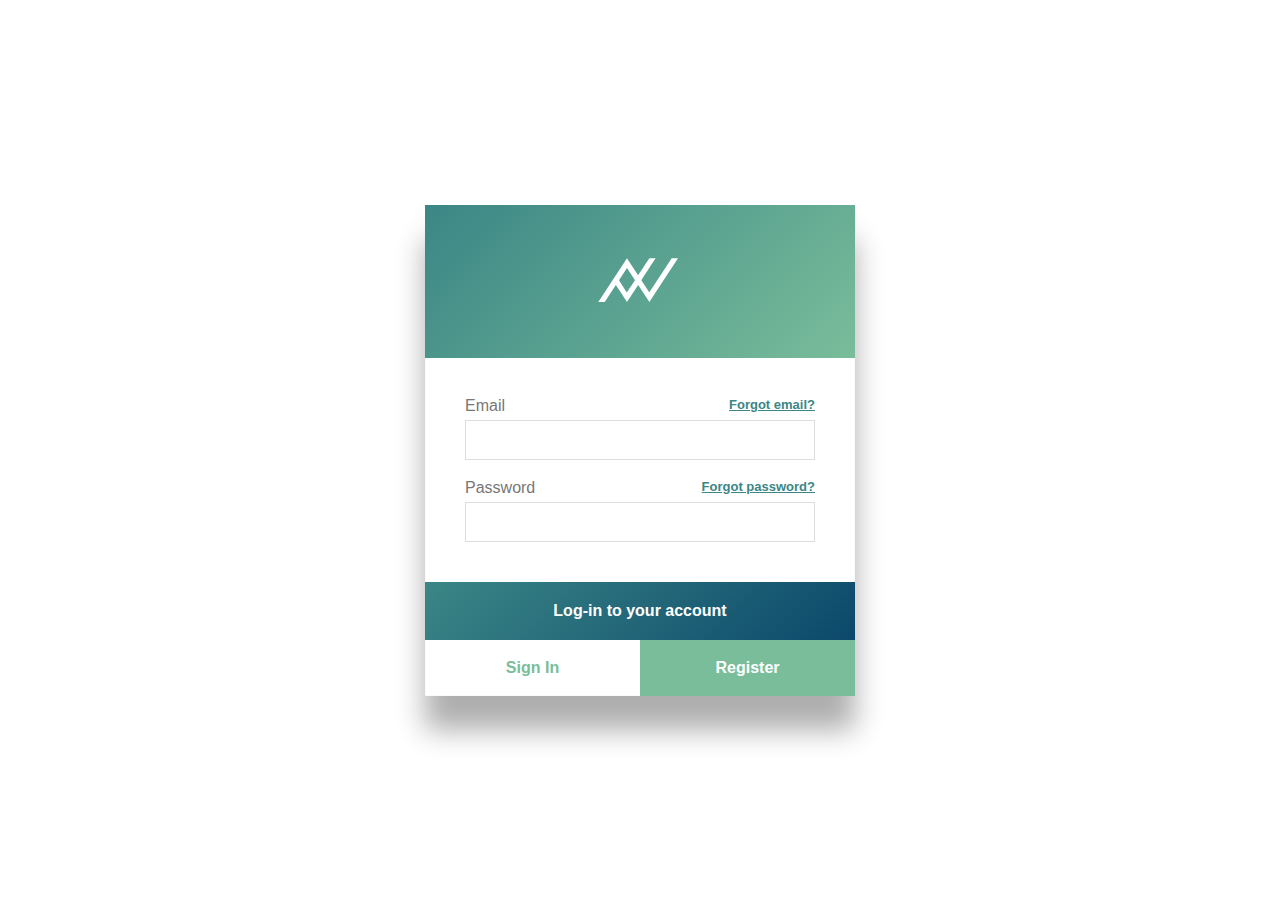
<file: 001/index.html>
<!doctype html>
<html>
  <head>
    <title>Daily UI :: 001</title>
    <link rel="stylesheet" type="text/css" href="reset.css"> <!-- CSS Reset -->
    <link rel="stylesheet" type="text/css" href="http://code.ionicframework.com/ionicons/2.0.1/css/ionicons.min.css"> <!-- Ionicons CDN -->
    <link rel="stylesheet" type="text/css" href="style.css"> <!-- Compiled stylesheet from SCSS -->
  </head>
  <body>
    <div id="page-wrapper">
      <div id="modal-wrapper">
        <div id="modal">
          <div id="cards">
            <div class="card" id="login">
              <div class="box">
                <svg version="1.1" id="Layer_1" xmlns="http://www.w3.org/2000/svg" xmlns:xlink="http://www.w3.org/1999/xlink" x="0px" y="0px" width="84px" height="70px" viewBox="0 0 600 332" enable-background="new 0 0 600 332" xml:space="preserve">
                  <path id="SVGID_1_" d="M48.207,322.346H2.201l195.546-296.91l29.083,24.881L48.207,322.346L48.207,322.346z M366.916,323.3L184.581,45.545l22.235-34.362l182.337,277.754L366.916,323.3L366.916,323.3z M206.816,322.346c0,0-32.511-50.283-67.621-102.999c-7.233-10.859-14.576-21.821-21.768-32.47c-0.586-0.867,14.985-46.926,21.658-36.678c7.217,11.086,14.388,22.232,21.347,33.138c36.734,57.58,67.509,108.465,67.509,108.465L206.816,322.346L206.816,322.346z M313.043,162.238l-39.053,59.399c-31.744,48.284-57.467,87.41-57.467,87.41l-31.942-22.019c0,0,29.998-44.644,67.215-101.253c5.132-7.806,10.351-15.742,15.577-23.694c4.91-7.47,9.831-14.953,14.699-22.356C321.356,79.969,366.42,11.184,366.42,11.184h45.049C411.469,11.184,353.769,100.292,313.043,162.238L313.043,162.238z M375.986,309.048l-29.083-24.882L526.486,11.184h45.046L375.986,309.048L375.986,309.048z"></path>
                </svg>
              </div>
              <form id="login-form">
                <label>Email
                  <a href="#" title="Forgot email?" class="tip">Forgot email?</a>
                </label>
                <input type="text" id="login-email" class="textbox">
                <label>Password
                  <a href="#" title="Forgot password?" class="tip">Forgot password?</a>
                </label>
                <input type="password" id="login-password" class="textbox">
              </form>
              <button type="submit" class="proceed">Log-in to your account <i class="ion-ios-arrow-thin-right"></i></button>
            </div>
            <div class="card" id="register">
              <div class="box">
              <div id="branding-small">
                <svg version="1.1" id="Layer_1" xmlns="http://www.w3.org/2000/svg" xmlns:xlink="http://www.w3.org/1999/xlink" x="0px" y="0px" width="42px" height="35px" viewBox="0 0 600 332" enable-background="new 0 0 600 332" xml:space="preserve">
                  <path id="SVGID_1_" d="M48.207,322.346H2.201l195.546-296.91l29.083,24.881L48.207,322.346L48.207,322.346z M366.916,323.3L184.581,45.545l22.235-34.362l182.337,277.754L366.916,323.3L366.916,323.3z M206.816,322.346c0,0-32.511-50.283-67.621-102.999c-7.233-10.859-14.576-21.821-21.768-32.47c-0.586-0.867,14.985-46.926,21.658-36.678c7.217,11.086,14.388,22.232,21.347,33.138c36.734,57.58,67.509,108.465,67.509,108.465L206.816,322.346L206.816,322.346z M313.043,162.238l-39.053,59.399c-31.744,48.284-57.467,87.41-57.467,87.41l-31.942-22.019c0,0,29.998-44.644,67.215-101.253c5.132-7.806,10.351-15.742,15.577-23.694c4.91-7.47,9.831-14.953,14.699-22.356C321.356,79.969,366.42,11.184,366.42,11.184h45.049C411.469,11.184,353.769,100.292,313.043,162.238L313.043,162.238z M375.986,309.048l-29.083-24.882L526.486,11.184h45.046L375.986,309.048L375.986,309.048z"></path>
                </svg>
              </div>
                <div class="box-header">Register</div>
                <form id="register-form">
                  <label>Email</label>
                  <input type="text" id="register-email" class="textbox">
                  <label>Password</label>
                  <input type="password" id="register-password" class="textbox">
                  <label>Confirm Password</label>
                  <input type="password" id="register-password-conf" class="textbox">
                </form>
              </div>
              <button type="submit" class="proceed">Create an account <i class="ion-ios-arrow-thin-right"></i></button>
            </div>
          </div>
          <div id="toggle-tabs">
            <div class="tab" id="toggle-login">Sign In</div>
            <div class="tab" id="toggle-register">Register</div>
          </div>
        </div>
      </div>
    </div>
    <script src="https://code.jquery.com/jquery-1.11.3.min.js"></script> <!-- jQuery -->
    <script src="scripts.js"></script>  <!-- Dynamic Scripts for Page -->
  </body>
</html>
</file>
<file: 001/style.css>
/**
* Daily UI :: 001
* Design a sign up page, modal, form, app screen, etc.
**/
/**
* Style Declarations
**/
html, body {
  height: 100%; }

body {
  background: url("http://res.cloudinary.com/exards/image/upload/v1447941004/Majestic_mountains_1920x1080-blue_rr4ucd.jpg");
  background-size: cover;
  font-family: 'Proxima Nova', Arial, Helvetica, sans-serif; }

#page-wrapper {
  display: table;
  width: 100%;
  height: 100%; }
  #page-wrapper #modal-wrapper {
    display: table-cell;
    width: 100%;
    height: 100%;
    vertical-align: middle; }

#modal {
  margin: 0 auto;
  box-shadow: 0px 34px 27px rgba(0, 0, 0, 0.32), inset 0 0 1px rgba(0, 0, 0, 0.2);
  max-width: 430px;
  background: white; }

.box {
  background: #3b8686;
  background: url([data-uri]);
  background: -moz-linear-gradient(-45deg, #3b8686 0%, #79bd9a 100%);
  background: -webkit-linear-gradient(-45deg, #3b8686 0%, #79bd9a 100%);
  background: linear-gradient(135deg, #3b8686 0%, #79bd9a 100%);
  filter: progid:DXImageTransform.Microsoft.gradient( startColorstr='#FF3B8686', endColorstr='#FF79BD9A',GradientType=1 );
  padding: 40px;
  text-align: center;
  position: relative; }
  .box .box-header {
    font-size: 1.75em;
    font-weight: 300;
    color: white;
    text-align: left;
    margin: 0 0 36px; }
  .box svg {
    fill: white; }

button.proceed {
  display: block;
  width: 100%;
  padding: 20px 0;
  color: white;
  background: #3b8686;
  background: url([data-uri]);
  background: -moz-linear-gradient(-45deg, #3b8686 0%, #0b486b 100%);
  background: -webkit-linear-gradient(-45deg, #3b8686 0%, #0b486b 100%);
  background: linear-gradient(135deg, #3b8686 0%, #0b486b 100%);
  filter: progid:DXImageTransform.Microsoft.gradient( startColorstr='#FF3B8686', endColorstr='#FF0B486B',GradientType=1 );
  border: 0;
  font-size: 1em;
  font-weight: bold;
  font-family: 'Proxima Nova', Arial, Helvetica, sans-serif;
  cursor: pointer; }
  button.proceed i {
    font-size: .8em; }

#login-form {
  padding: 40px; }
  #login-form input {
    border: 1px solid #ddd;
    color: #79bd9a; }
  #login-form label {
    color: #777777; }

#register-form input {
  border: 1px solid white;
  color: #eeeeee; }
#register-form label {
  color: white; }

label {
  display: block;
  text-align: left;
  margin: 20px 0 6px;
  font-family: 'Proxima Nova', sans-serif; }
  label:first-child {
    margin-top: 0; }
  label .tip {
    float: right;
    font-size: 13px;
    text-decoration: underline;
    cursor: pointer;
    color: #3B8686;
    font-weight: bold; }

input {
  box-sizing: border-box;
  width: 100%;
  padding: 10px;
  font-family: 'Proxima Nova', Arial, Helvetica, sans-serif;
  font-size: 1em;
  background: transparent; }

#toggle-tabs {
  display: table;
  width: 100%; }
  #toggle-tabs .tab {
    font-size: 1em;
    display: table-cell;
    width: 50%;
    padding: 20px;
    cursor: pointer;
    text-align: center;
    font-weight: bold; }
    #toggle-tabs .tab#toggle-login {
      color: #79bd9a; }
    #toggle-tabs .tab#toggle-register {
      color: white;
      background: #79bd9a; }

#branding-small {
  position: absolute;
  top: 36px;
  right: 36px; }
  #branding-small svg {
    fill: white; }

/*# sourceMappingURL=style.css.map */
</file>
